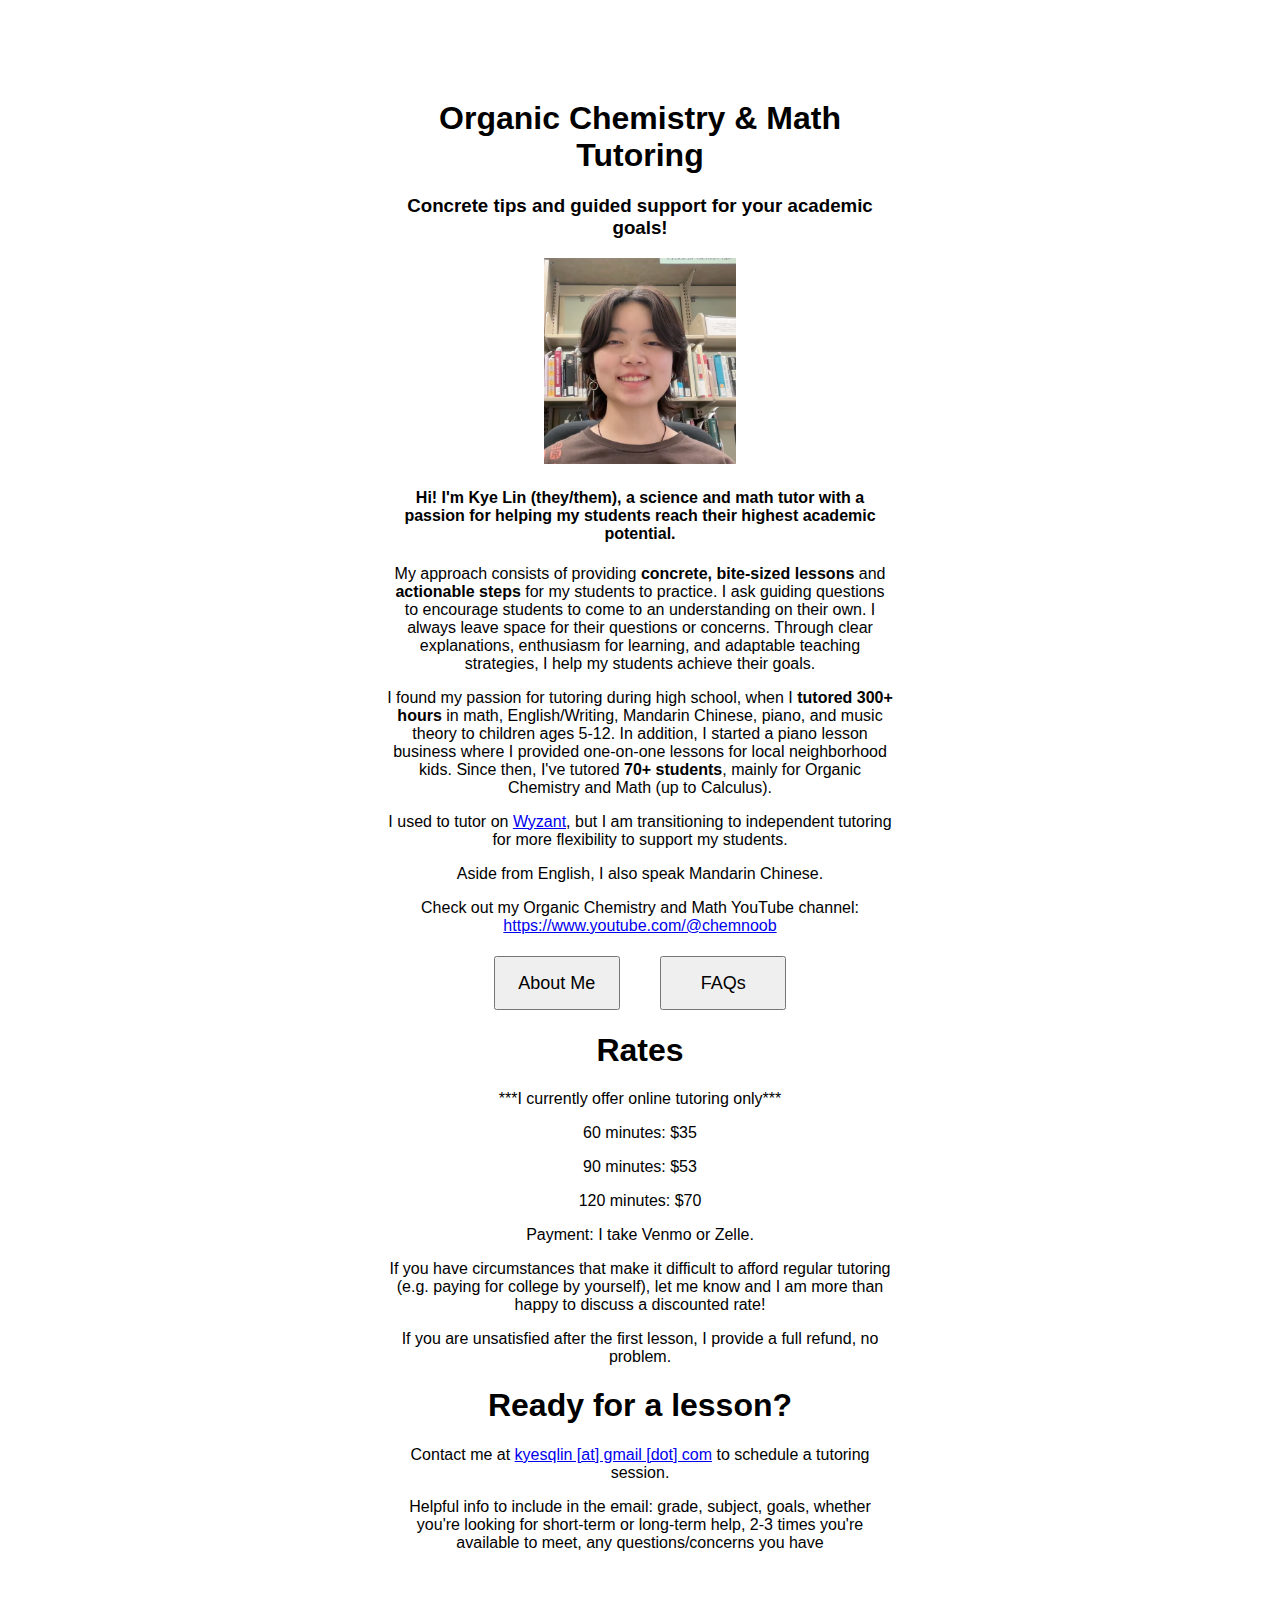
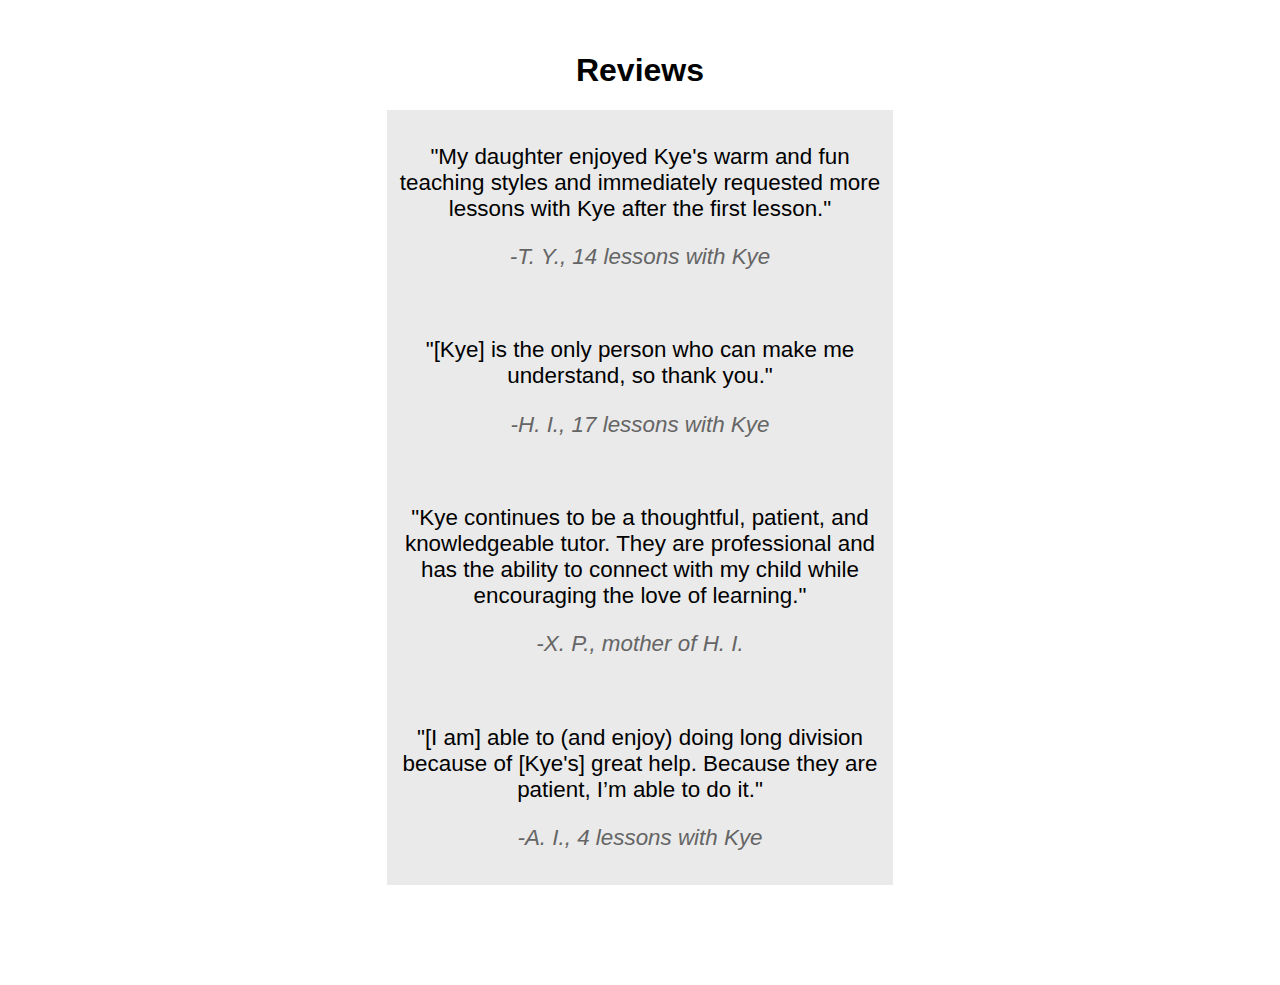
<file: index.html>
<!DOCTYPE html>
<html lang="en">
	<meta charset="UTF-8">
	<title>OChem & Math Tutoring</title>
	<meta name="viewport" content="width=device-width,initial-scale=1">
	<link rel="stylesheet" href="style.css">
	<script src=""></script>
	<body>

		<div class="home-bio">
			<!-- Heading -->
			<h1>Organic Chemistry & Math Tutoring</h1>

			<h3>Concrete tips and guided support for your academic goals!</h3>

			<img src="library_pfp.png" alt="profile picture" class="pfp">

			<!-- Bio -->
			<h4>Hi! I'm Kye Lin (they/them), a science and math tutor with a passion for helping my students reach their highest academic potential.</h4>

			<p>My approach consists of providing <strong>concrete, bite-sized lessons</strong> and <strong>actionable steps</strong> for my students to practice. I ask guiding questions to encourage students to come to an understanding on their own. I always leave space for their questions or concerns. Through clear explanations, enthusiasm for learning, and adaptable teaching strategies, I help my students achieve their goals.</p>

			<p>I found my passion for tutoring during high school, when I <strong>tutored 300+ hours</strong> in math, English/Writing, Mandarin Chinese, piano, and music theory to children ages 5-12. In addition, I started a piano lesson business where I provided one-on-one lessons for local neighborhood kids. Since then, I've tutored <strong>70+ students</strong>, mainly for Organic Chemistry and Math (up to Calculus).</p>

			<p>I used to tutor on <a href="https://www.wyzant.com/match/tutor/89561590">Wyzant</a>, but I am transitioning to independent tutoring for more flexibility to support my students.</p>

			<p>Aside from English, I also speak Mandarin Chinese.</p>

			<p>Check out my Organic Chemistry and Math YouTube channel: <a href="https://www.youtube.com/@chemnoob">https://www.youtube.com/@chemnoob</a></p>

			<!--Embed Youtube playlist of OChem videos -->

			<h1></h1>

		<div class="button-container">
			<a href="about.html"><button>About Me</button></a>
			<a href="faq.html"><button>FAQs</button></a>
			<!--<a href=""><button>Schedule a Lesson</button></a>-->
		</div>

			<h1>Rates</h1>
			<p>***I currently offer online tutoring only***</p>
			<p>60 minutes: $35</p>
			<p>90 minutes: $53</p>
			<p>120 minutes: $70</p>
			<p>Payment: I take Venmo or Zelle.</p>
			<p>If you have circumstances that make it difficult to afford regular tutoring (e.g. paying for college by yourself), let me know and I am more than happy to discuss a discounted rate!</p>
			<p>If you are unsatisfied after the first lesson, I provide a full refund, no problem.</p>

			<h1>Ready for a lesson?</h1>
			<p>Contact me at <a href="mailto:kyesqlin@gmail.com">kyesqlin [at] gmail [dot] com</a> to schedule a tutoring session.</p>
			<p>Helpful info to include in the email: grade, subject, goals, whether you're looking for short-term or long-term help, 2-3 times you're available to meet, any questions/concerns you have</p>

			<!--embed Google Calendar showing when I'm busy?-->
		</div>
		

		

		<!--Reviews-->

		<div class="home-bio">
			<h1>Reviews</h1>
			<div class="review">
				<p>"My daughter enjoyed Kye's warm and fun teaching styles and immediately requested more lessons with Kye after the first lesson."</p>
				<p class="review-author">-T. Y., 14 lessons with Kye</p>
			</div>
	
			<div class="review">
				<p>"[Kye] is the only person who can make me understand, so thank you."</p>
				<p class="review-author">-H. I., 17 lessons with Kye</p>
			</div>

			<div class="review">
				<p>"Kye continues to be a thoughtful, patient, and knowledgeable tutor. They are professional and has the ability to connect with my child while encouraging the love of learning."</p>
				<p class="review-author">-X. P., mother of H. I.</p>
			</div>

			<div class="review">
				<p>"[I am] able to (and enjoy) doing long division because of [Kye's] great help. Because they are patient, I’m able to do it."</p>
				<p class="review-author">-A. I., 4 lessons with Kye</p>
			</div>
		</div>



	</body>
</html>
</file>
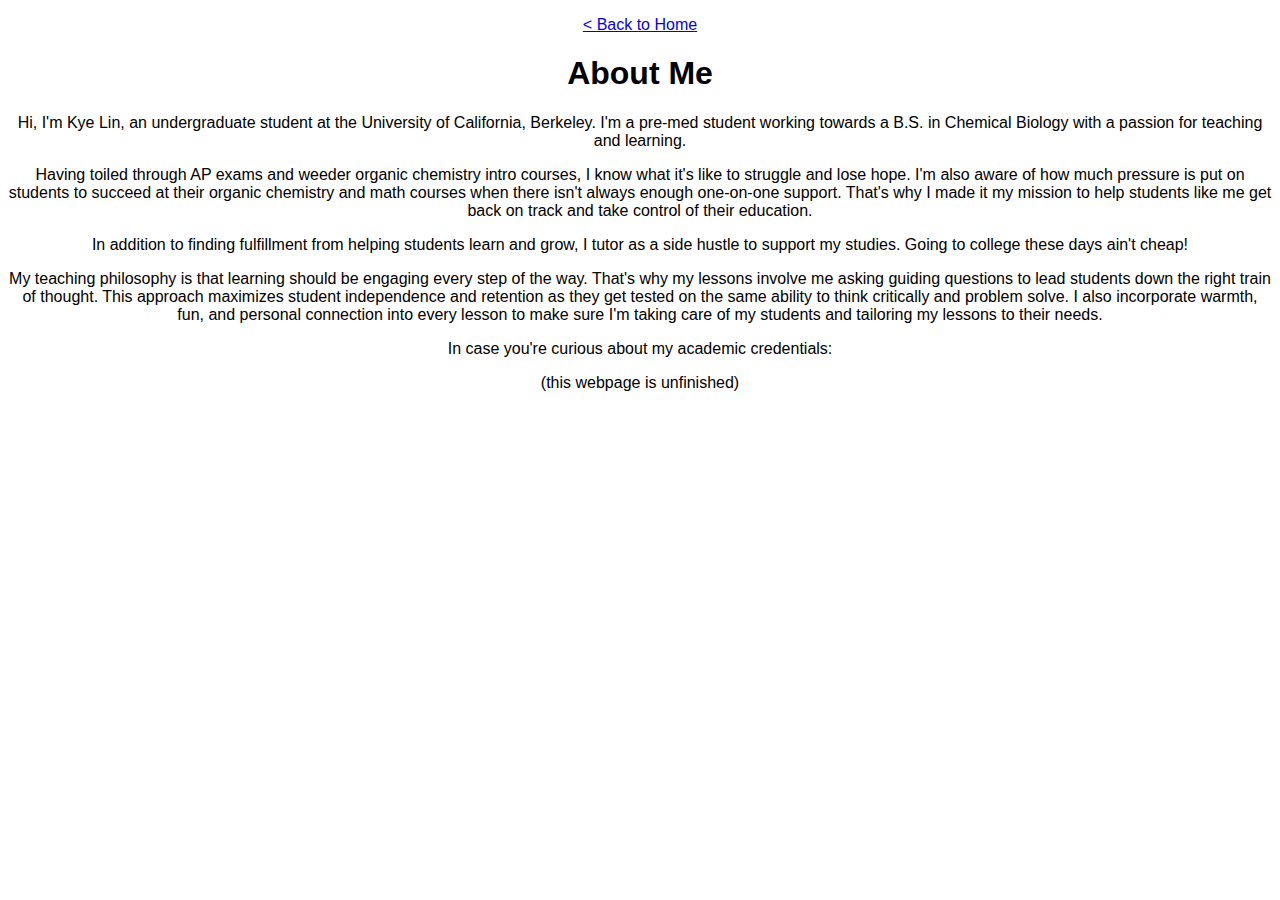
<file: about.html>
<!DOCTYPE html>
<html lang="en">
	<meta charset="UTF-8">
	<title>About Me</title>
	<meta name="viewport" content="width=device-width,initial-scale=1">
	<link rel="stylesheet" href="style.css">
	<script src=""></script>
	<body>

		<div class="faq">
			<p><a href="index.html">< Back to Home</a></p>

			<!-- Heading -->
			<h1>About Me</h1>

			<p>Hi, I'm Kye Lin, an undergraduate student at the University of California, Berkeley. I'm a pre-med student working towards a B.S. in Chemical Biology with a passion for teaching and learning.</p>

			<p>Having toiled through AP exams and weeder organic chemistry intro courses, I know what it's like to struggle and lose hope. I'm also aware of how much pressure is put on students to succeed at their organic chemistry and math courses when there isn't always enough one-on-one support. That's why I made it my mission to help students like me get back on track and take control of their education.</p>

			<p>In addition to finding fulfillment from helping students learn and grow, I tutor as a side hustle to support my studies. Going to college these days ain't cheap!</p>

			<p>My teaching philosophy is that learning should be engaging every step of the way. That's why my lessons involve me asking guiding questions to lead students down the right train of thought. This approach maximizes student independence and retention as they get tested on the same ability to think critically and problem solve. I also incorporate warmth, fun, and personal connection into every lesson to make sure I'm taking care of my students and tailoring my lessons to their needs.</p>

			<p>In case you're curious about my academic credentials:</p>

			<p>(this webpage is unfinished)</p>

		</div>


	</body>
</html>
</file>
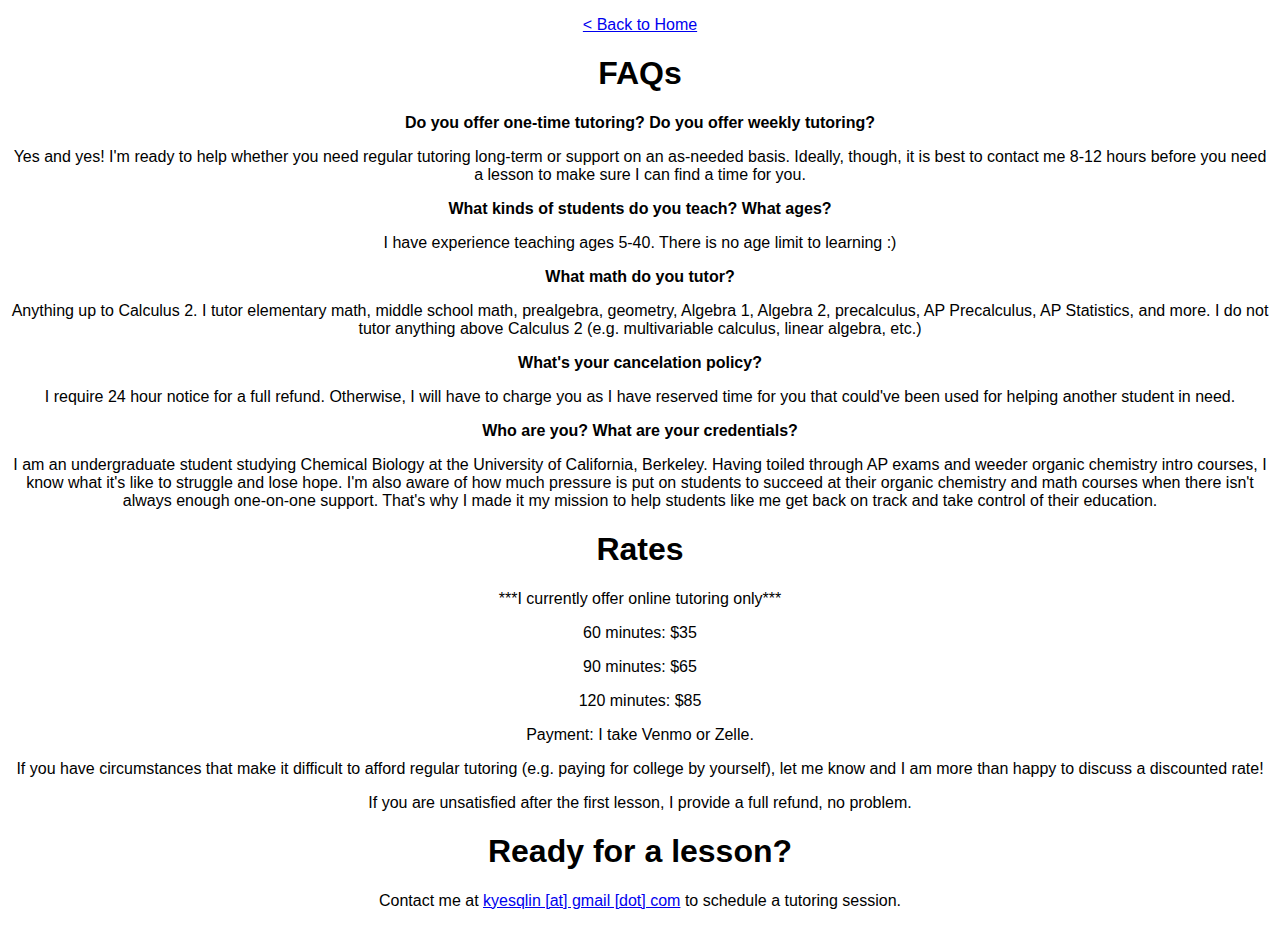
<file: faq.html>
<!DOCTYPE html>
<html lang="en">
	<meta charset="UTF-8">
	<title>FAQs</title>
	<meta name="viewport" content="width=device-width,initial-scale=1">
	<link rel="stylesheet" href="style.css">
	<script src=""></script>
	<body>

		<div class="faq">
			<p><a href="index.html">< Back to Home</a></p>

			<!-- Heading -->
			<h1>FAQs</h1>

			<p><strong>Do you offer one-time tutoring? Do you offer weekly tutoring?</strong></p>

			<p>Yes and yes! I'm ready to help whether you need regular tutoring long-term or support on an as-needed basis. Ideally, though, it is best to contact me 8-12 hours before you need a lesson to make sure I can find a time for you.</p>

			<p><strong>What kinds of students do you teach? What ages?</strong></p>

			<p>I have experience teaching ages 5-40. There is no age limit to learning :)</p>

			<p><strong>What math do you tutor?</strong></p>

			<p>Anything up to Calculus 2. I tutor elementary math, middle school math, prealgebra, geometry, Algebra 1, Algebra 2, precalculus, AP Precalculus, AP Statistics, and more. I do not tutor anything above Calculus 2 (e.g. multivariable calculus, linear algebra, etc.)</p>

			<p><strong>What's your cancelation policy?</strong></p>

			<p>I require 24 hour notice for a full refund. Otherwise, I will have to charge you as I have reserved time for you that could've been used for helping another student in need.</p>

			<p><strong>Who are you? What are your credentials?</strong></p>

			<p>I am an undergraduate student studying Chemical Biology at the University of California, Berkeley. Having toiled through AP exams and weeder organic chemistry intro courses, I know what it's like to struggle and lose hope. I'm also aware of how much pressure is put on students to succeed at their organic chemistry and math courses when there isn't always enough one-on-one support. That's why I made it my mission to help students like me get back on track and take control of their education.</p>

		
			<h1>Rates</h1>
			<p>***I currently offer online tutoring only***</p>
			<p>60 minutes: $35</p>
			<p>90 minutes: $65</p>
			<p>120 minutes: $85</p>
			<p>Payment: I take Venmo or Zelle.</p>
			<p>If you have circumstances that make it difficult to afford regular tutoring (e.g. paying for college by yourself), let me know and I am more than happy to discuss a discounted rate!</p>
			<p>If you are unsatisfied after the first lesson, I provide a full refund, no problem.</p>

			<h1>Ready for a lesson?</h1>
			<p>Contact me at <a href="mailto:kyesqlin@gmail.com">kyesqlin [at] gmail [dot] com</a> to schedule a tutoring session.</p>

			<!--<img src="remy_loaf.jpeg" alt="my cat remy" class="pfp">-->
		</div>


	</body>
</html>
</file>
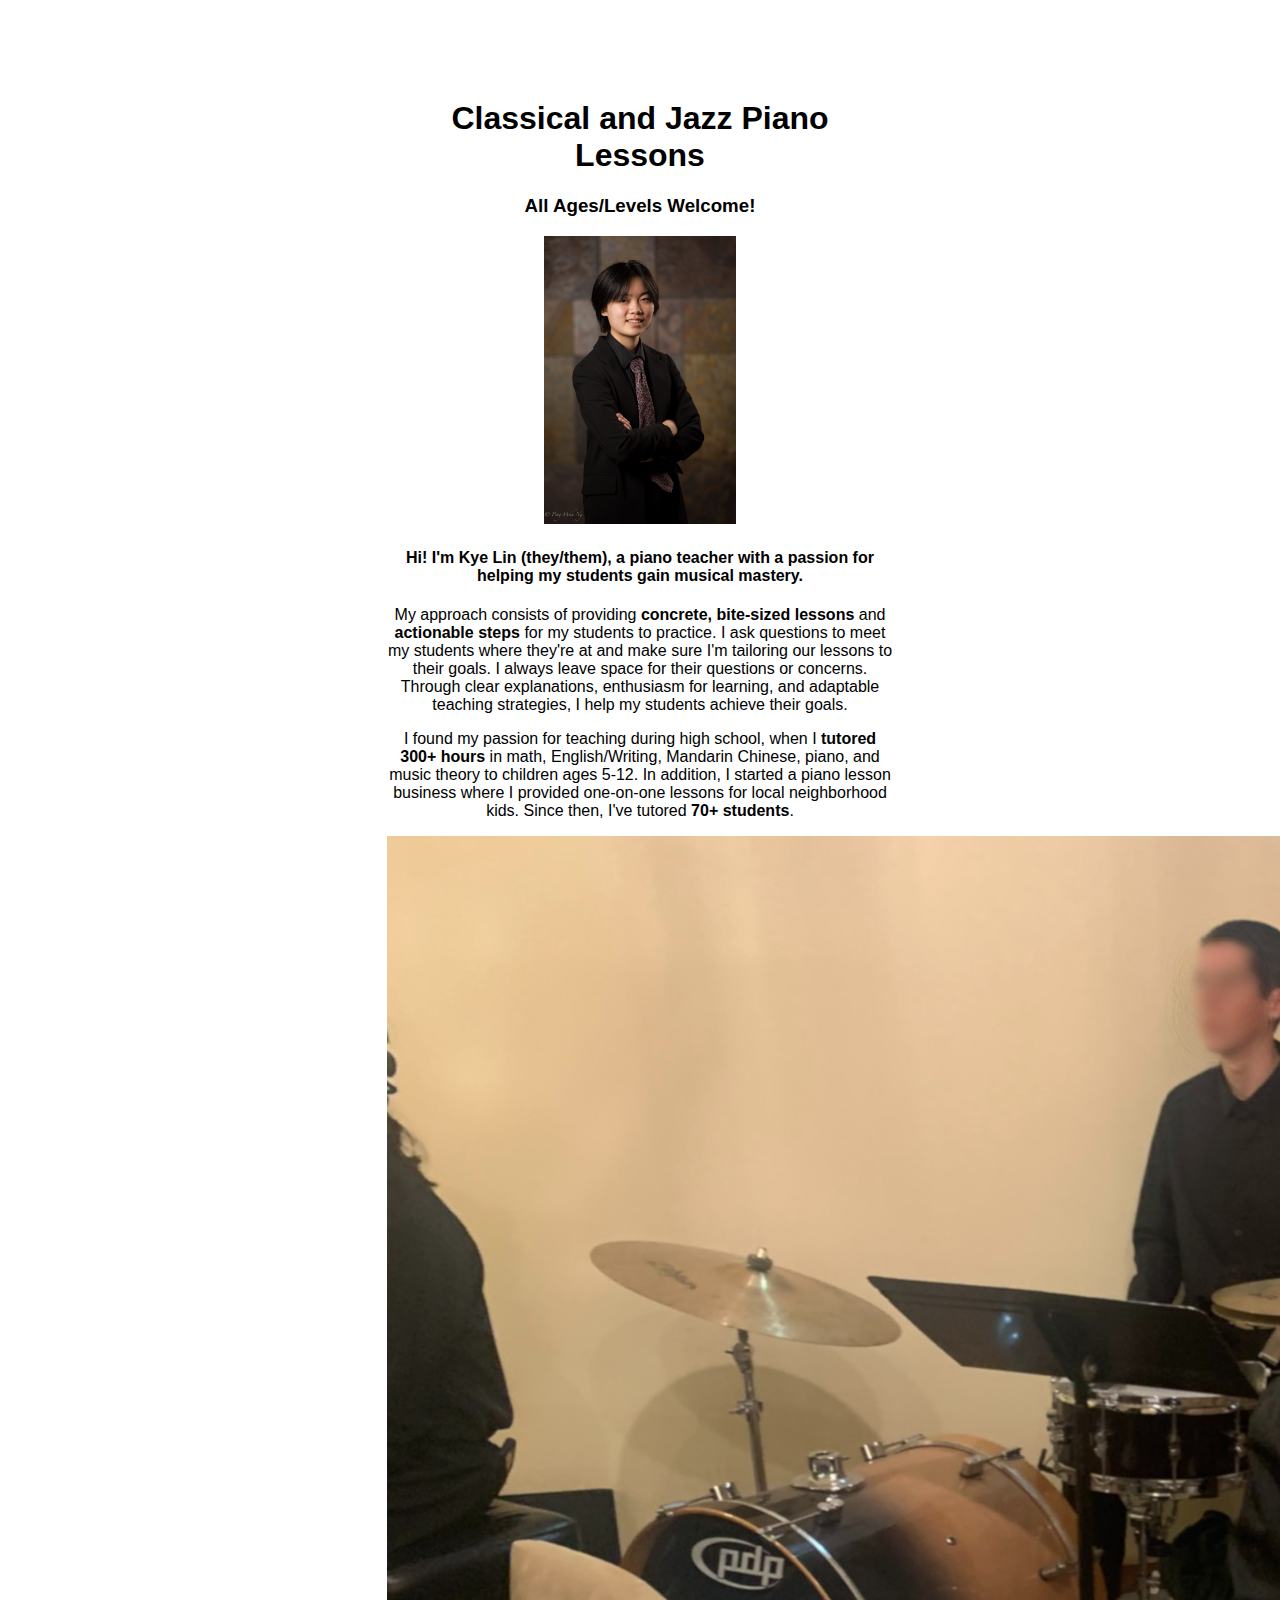
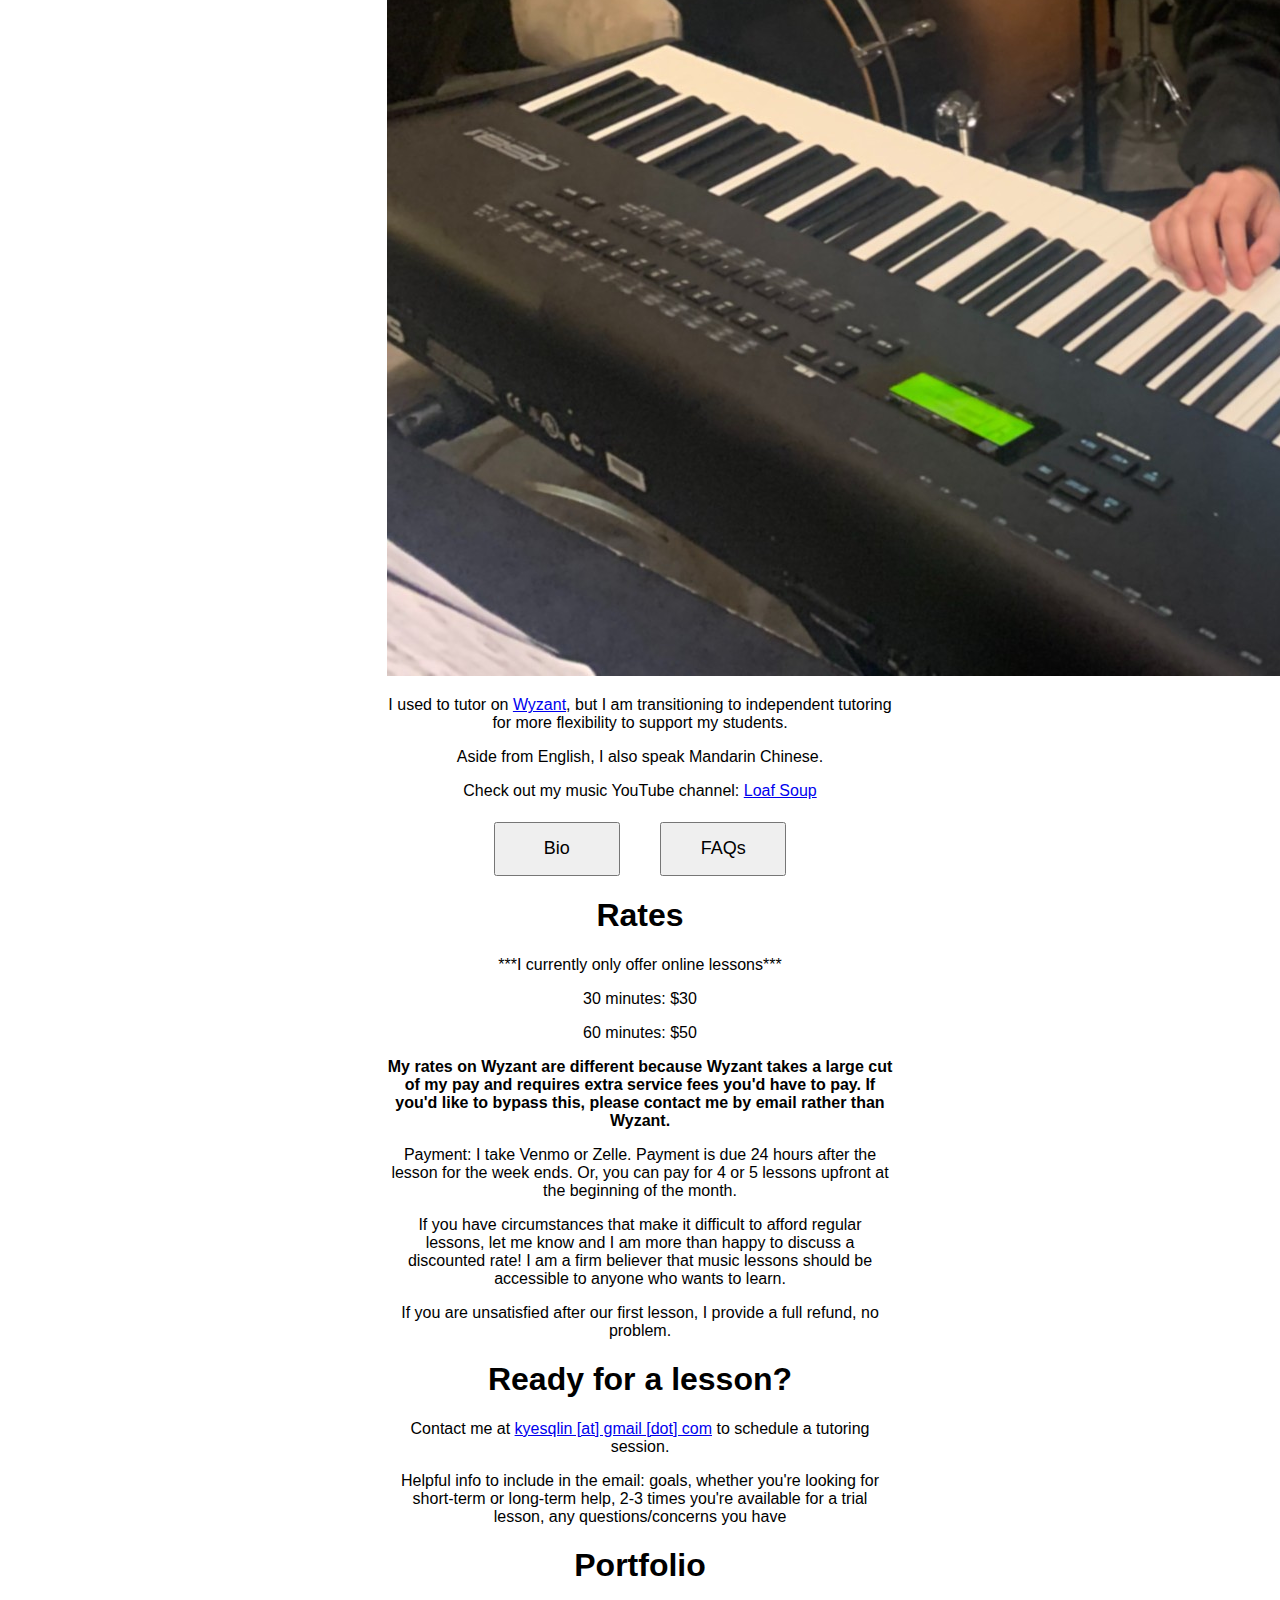
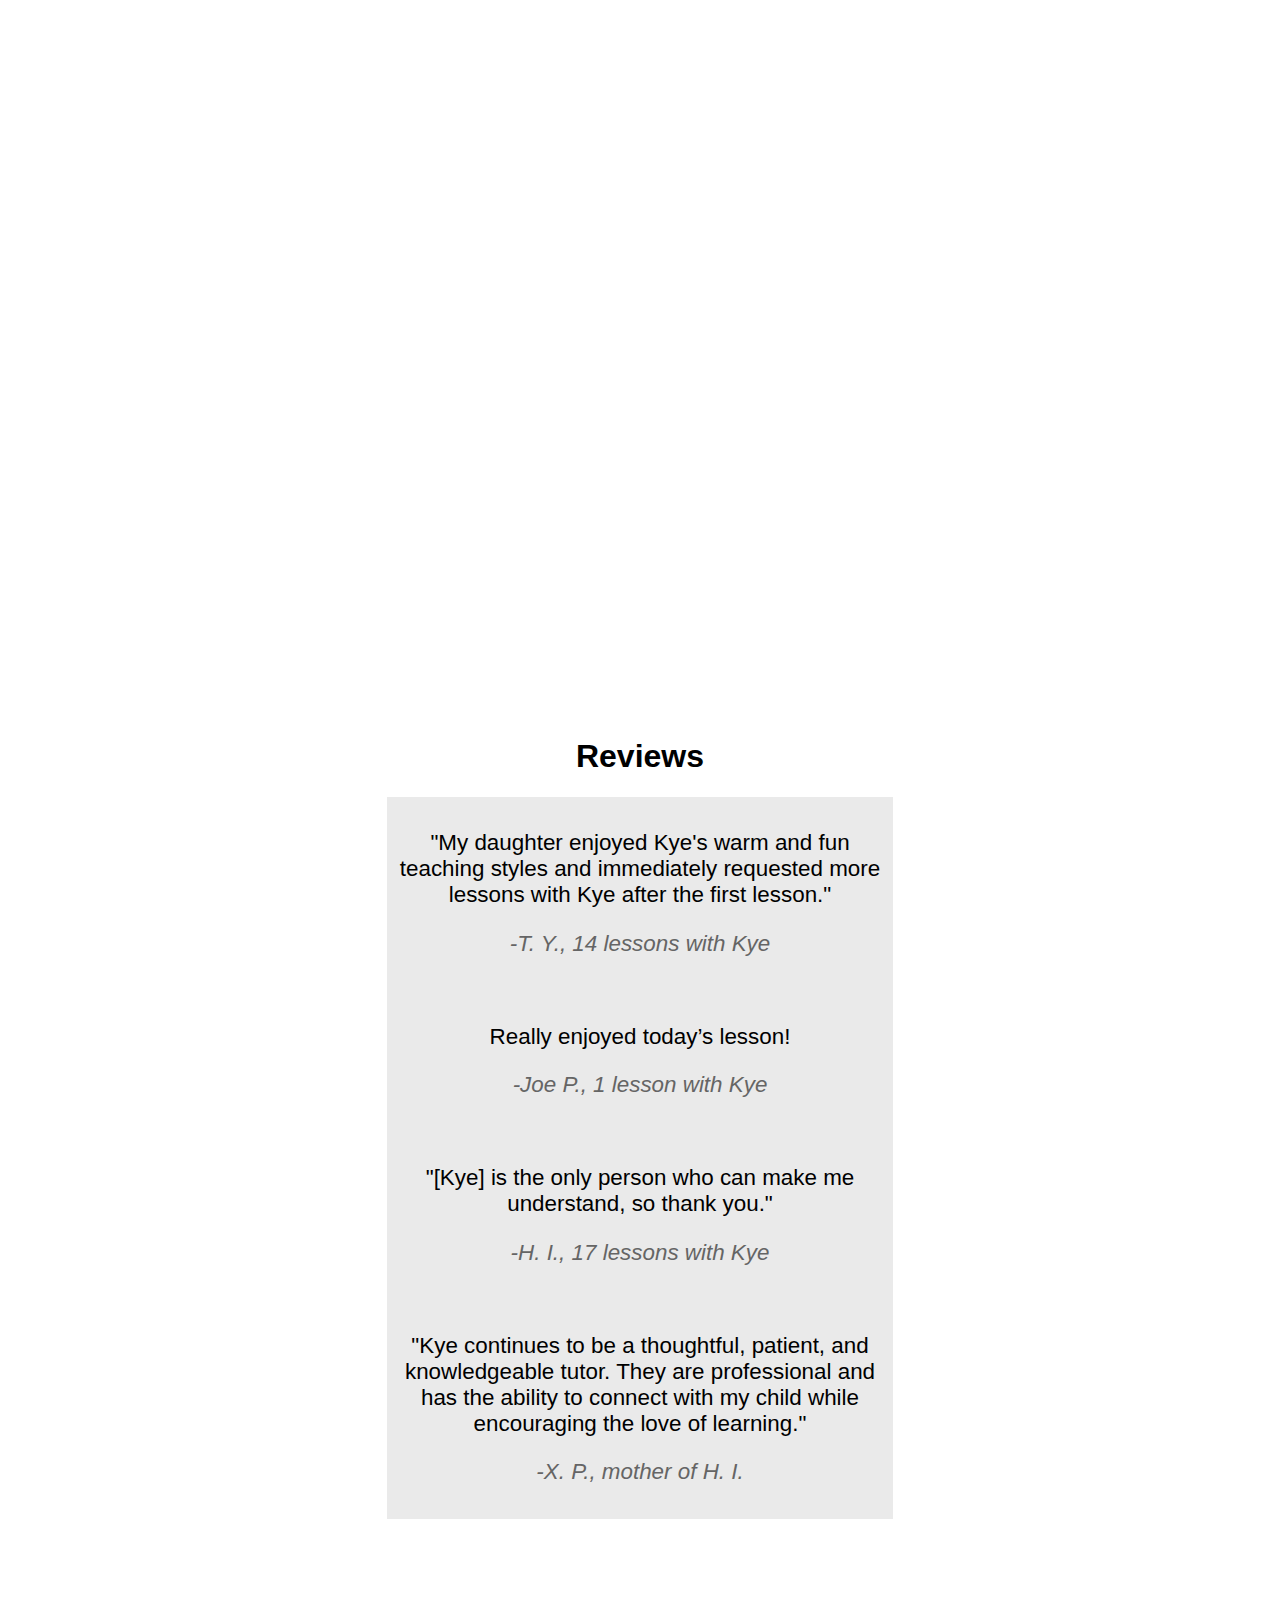
<file: piano.html>
<!DOCTYPE html>
<html lang="en">
	<meta charset="UTF-8">
	<title>Piano Lessons</title>
	<meta name="viewport" content="width=device-width,initial-scale=1">
	<link rel="stylesheet" href="style.css">
	<script src=""></script>
	<body>

		<div class="home-bio">
			<!-- Heading -->
			<h1>Classical and Jazz Piano Lessons</h1>

			<h3>All Ages/Levels Welcome!</h3>

			<img src="flcyco_pfp.JPG" alt="profile picture" class="pfp">

			<!-- Bio -->
			<h4>Hi! I'm Kye Lin (they/them), a piano teacher with a passion for helping my students gain musical mastery.</h4>

			<p>My approach consists of providing <strong>concrete, bite-sized lessons</strong> and <strong>actionable steps</strong> for my students to practice. I ask questions to meet my students where they're at and make sure I'm tailoring our lessons to their goals. I always leave space for their questions or concerns. Through clear explanations, enthusiasm for learning, and adaptable teaching strategies, I help my students achieve their goals.</p>

			<p>I found my passion for teaching during high school, when I <strong>tutored 300+ hours</strong> in math, English/Writing, Mandarin Chinese, piano, and music theory to children ages 5-12. In addition, I started a piano lesson business where I provided one-on-one lessons for local neighborhood kids. Since then, I've tutored <strong>70+ students</strong>.</p>

			<img src="jazz_pfp.jpg" alt="profile picture" class="pfp-landscape">

			<p>I used to tutor on <a href="https://www.wyzant.com/match/tutor/89561590">Wyzant</a>, but I am transitioning to independent tutoring for more flexibility to support my students.</p>

			<p>Aside from English, I also speak Mandarin Chinese.</p>

			<p>Check out my music YouTube channel: <a href="https://www.youtube.com/@loafsoup">Loaf Soup</a></p>

			<!--Embed Youtube playlist of OChem videos -->

			<h1></h1>

		<div class="button-container">
			<a href="piano_bio.html"><button>Bio</button></a>
			<a href="piano_faq.html"><button>FAQs</button></a>
			<!--<a href=""><button>Schedule a Lesson</button></a>-->
		</div>

			<h1>Rates</h1>
			<p>***I currently only offer online lessons***</p>
			<p>30 minutes: $30</p>
			<p>60 minutes: $50</p>
			<p><strong>My rates on Wyzant are different because Wyzant takes a large cut of my pay and requires extra service fees you'd have to pay. If you'd like to bypass this, please contact me by email rather than Wyzant.</strong></p>
			<p>Payment: I take Venmo or Zelle. Payment is due 24 hours after the lesson for the week ends. Or, you can pay for 4 or 5 lessons upfront at the beginning of the month.</p>
			<p>If you have circumstances that make it difficult to afford regular lessons, let me know and I am more than happy to discuss a discounted rate! I am a firm believer that music lessons should be accessible to anyone who wants to learn.</p>
			<p>If you are unsatisfied after our first lesson, I provide a full refund, no problem.</p>

			<h1>Ready for a lesson?</h1>
			<p>Contact me at <a href="mailto:kyesqlin@gmail.com">kyesqlin [at] gmail [dot] com</a> to schedule a tutoring session.</p>
			<p>Helpful info to include in the email: goals, whether you're looking for short-term or long-term help, 2-3 times you're available for a trial lesson, any questions/concerns you have</p>

			<!--embed Google Calendar showing when I'm busy?-->

			<h1>Portfolio</h1>
			<iframe width="560" height="315" src="https://www.youtube.com/embed/rBNh5CF4FNg?si=8VQMBSQ1ydDt4xqd" title="YouTube video player" frameborder="0" allow="accelerometer; autoplay; clipboard-write; encrypted-media; gyroscope; picture-in-picture; web-share" referrerpolicy="strict-origin-when-cross-origin" allowfullscreen></iframe>

			<iframe width="560" height="315" src="https://www.youtube.com/embed/7REU9o1iecE?si=Wt7fu_N7G0It8boP" title="YouTube video player" frameborder="0" allow="accelerometer; autoplay; clipboard-write; encrypted-media; gyroscope; picture-in-picture; web-share" referrerpolicy="strict-origin-when-cross-origin" allowfullscreen></iframe>

			<iframe width="560" height="315" src="https://www.youtube.com/embed/YyzU8D3KuKI?si=KM7SvXB9f2x3K8TE" title="YouTube video player" frameborder="0" allow="accelerometer; autoplay; clipboard-write; encrypted-media; gyroscope; picture-in-picture; web-share" referrerpolicy="strict-origin-when-cross-origin" allowfullscreen></iframe>

			<iframe width="560" height="315" src="https://www.youtube.com/embed/VOOiwHwvkwE?si=4MEMSuj0CIVS03-r" title="YouTube video player" frameborder="0" allow="accelerometer; autoplay; clipboard-write; encrypted-media; gyroscope; picture-in-picture; web-share" referrerpolicy="strict-origin-when-cross-origin" allowfullscreen></iframe>

			<iframe width="560" height="315" src="https://www.youtube.com/embed/dUUsyvZKrCU?si=Uh7aiVljEtmY-Zxu" title="YouTube video player" frameborder="0" allow="accelerometer; autoplay; clipboard-write; encrypted-media; gyroscope; picture-in-picture; web-share" referrerpolicy="strict-origin-when-cross-origin" allowfullscreen></iframe>

			<iframe width="560" height="315" src="https://www.youtube.com/embed/HCZCiM3ALhM?si=9smOQpMHu0WSAGWp" title="YouTube video player" frameborder="0" allow="accelerometer; autoplay; clipboard-write; encrypted-media; gyroscope; picture-in-picture; web-share" referrerpolicy="strict-origin-when-cross-origin" allowfullscreen></iframe>

			<iframe width="560" height="315" src="https://www.youtube.com/embed/aoKVPn5GY3k?si=2eeAM514C80ptNqM" title="YouTube video player" frameborder="0" allow="accelerometer; autoplay; clipboard-write; encrypted-media; gyroscope; picture-in-picture; web-share" referrerpolicy="strict-origin-when-cross-origin" allowfullscreen></iframe>



		</div>
		


		

		<!--Reviews-->

		<div class="home-bio">
			<h1>Reviews</h1>

			<div class="review">
				<p>"My daughter enjoyed Kye's warm and fun teaching styles and immediately requested more lessons with Kye after the first lesson."</p>
				<p class="review-author">-T. Y., 14 lessons with Kye</p>
			</div>

			<div class="review">
				<p>Really enjoyed today’s lesson!</p>
				<p class="review-author">-Joe P., 1 lesson with Kye</p>
			</div>
	
			<div class="review">
				<p>"[Kye] is the only person who can make me understand, so thank you."</p>
				<p class="review-author">-H. I., 17 lessons with Kye</p>
			</div>

			<div class="review">
				<p>"Kye continues to be a thoughtful, patient, and knowledgeable tutor. They are professional and has the ability to connect with my child while encouraging the love of learning."</p>
				<p class="review-author">-X. P., mother of H. I.</p>
			</div>

		</div>



	</body>
</html>
</file>
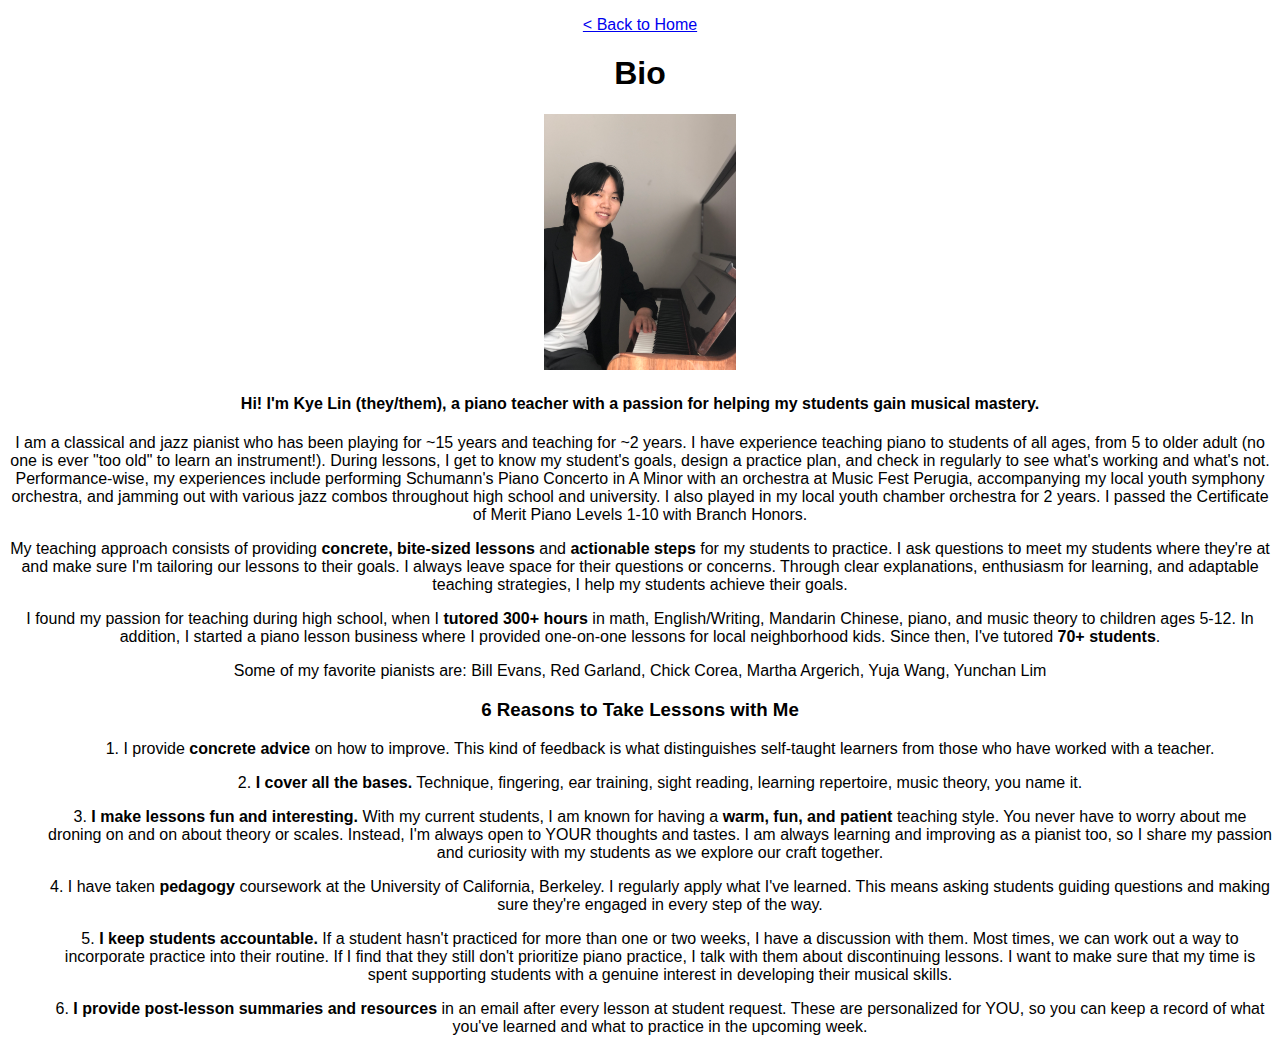
<file: piano_bio.html>
<!DOCTYPE html>
<html lang="en">
	<meta charset="UTF-8">
	<title>Piano Lessons</title>
	<meta name="viewport" content="width=device-width,initial-scale=1">
	<link rel="stylesheet" href="style.css">
	<script src=""></script>
	<body>

		<div class="subpage">
			<p><a href="piano.html">< Back to Home</a></p>

			<!-- Heading -->
			<h1>Bio</h1>

			<img src="piano_pfp.JPG" alt="profile picture" class="pfp">

			<!-- Bio -->
			<h4>Hi! I'm Kye Lin (they/them), a piano teacher with a passion for helping my students gain musical mastery.</h4>

			<p>I am a classical and jazz pianist who has been playing for ~15 years and teaching for ~2 years. I have experience teaching piano to students of all ages, from 5 to older adult (no one is ever "too old" to learn an instrument!). During lessons, I get to know my student's goals, design a practice plan, and check in regularly to see what's working and what's not. Performance-wise, my experiences include performing Schumann's Piano Concerto in A Minor with an orchestra at Music Fest Perugia, accompanying my local youth symphony orchestra, and jamming out with various jazz combos throughout high school and university. I also played in my local youth chamber orchestra for 2 years. I passed the Certificate of Merit Piano Levels 1-10 with Branch Honors.</p>

			<p>My teaching approach consists of providing <strong>concrete, bite-sized lessons</strong> and <strong>actionable steps</strong> for my students to practice. I ask questions to meet my students where they're at and make sure I'm tailoring our lessons to their goals. I always leave space for their questions or concerns. Through clear explanations, enthusiasm for learning, and adaptable teaching strategies, I help my students achieve their goals.</p>

			<p>I found my passion for teaching during high school, when I <strong>tutored 300+ hours</strong> in math, English/Writing, Mandarin Chinese, piano, and music theory to children ages 5-12. In addition, I started a piano lesson business where I provided one-on-one lessons for local neighborhood kids. Since then, I've tutored <strong>70+ students</strong>.</p>

			<p>Some of my favorite pianists are: Bill Evans, Red Garland, Chick Corea, Martha Argerich, Yuja Wang, Yunchan Lim</p>

			<h3>6 Reasons to Take Lessons with Me</h3>

			<li class="number-list">
				<ol>1. I provide <strong>concrete advice</strong> on how to improve. This kind of feedback is what distinguishes self-taught learners from those who have worked with a teacher.</ol>

				<ol>2. <strong>I cover all the bases.</strong> Technique, fingering, ear training, sight reading, learning repertoire, music theory, you name it.</ol>

				<ol>3. <strong>I make lessons fun and interesting.</strong> With my current students, I am known for having a <strong>warm, fun, and patient</strong> teaching style. You never have to worry about me droning on and on about theory or scales. Instead, I'm always open to YOUR thoughts and tastes. I am always learning and improving as a pianist too, so I share my passion and curiosity with my students as we explore our craft together.</ol>

				<ol>4. I have taken <strong>pedagogy</strong> coursework at the University of California, Berkeley. I regularly apply what I've learned. This means asking students guiding questions and making sure they're engaged in every step of the way.</ol>

				<ol>5. <strong>I keep students accountable. </strong>If a student hasn't practiced for more than one or two weeks, I have a discussion with them. Most times, we can work out a way to incorporate practice into their routine. If I find that they still don't prioritize piano practice, I talk with them about discontinuing lessons. I want to make sure that my time is spent supporting students with a genuine interest in developing their musical skills.</ol>

				<ol>6. <strong>I provide post-lesson summaries and resources</strong> in an email after every lesson at student request. These are personalized for YOU, so you can keep a record of what you've learned and what to practice in the upcoming week.</ol>
			</li>


		</div>
		



	</body>
</html>
</file>
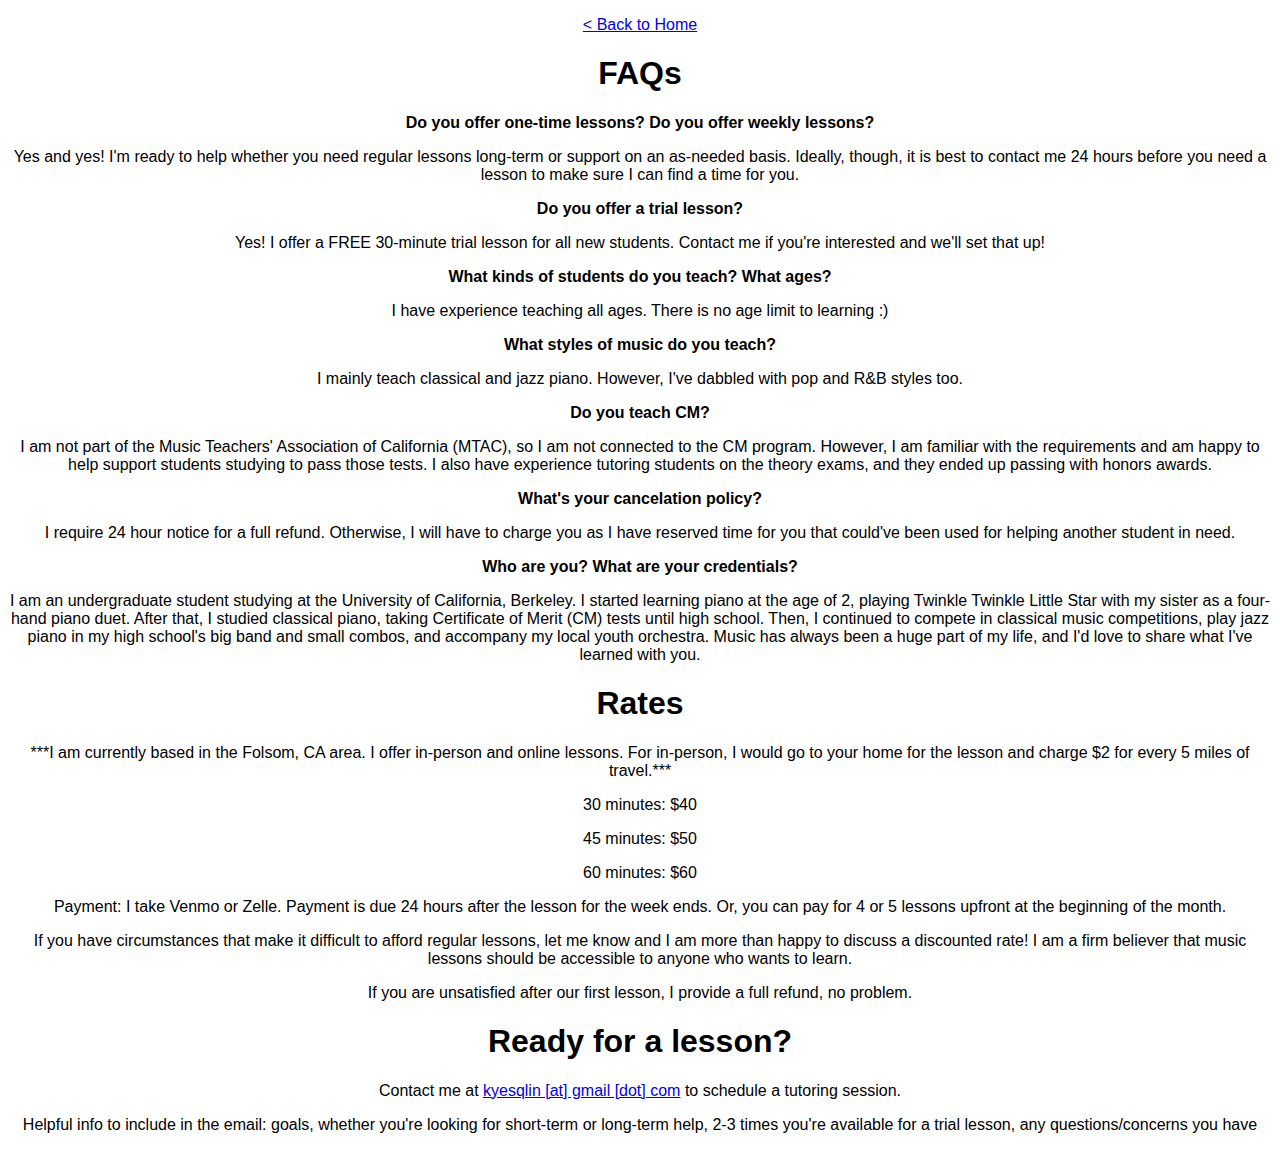
<file: piano_faq.html>
<!DOCTYPE html>
<html lang="en">
	<meta charset="UTF-8">
	<title>FAQs</title>
	<meta name="viewport" content="width=device-width,initial-scale=1">
	<link rel="stylesheet" href="style.css">
	<script src=""></script>
	<body>

		<div class="subpage">
			<p><a href="piano.html">< Back to Home</a></p>

			<!-- Heading -->
			<h1>FAQs</h1>

			<p><strong>Do you offer one-time lessons? Do you offer weekly lessons?</strong></p>

			<p>Yes and yes! I'm ready to help whether you need regular lessons long-term or support on an as-needed basis. Ideally, though, it is best to contact me 24 hours before you need a lesson to make sure I can find a time for you.</p>

			<p><strong>Do you offer a trial lesson?</strong></p>

			<p>Yes! I offer a FREE 30-minute trial lesson for all new students. Contact me if you're interested and we'll set that up!</p>

			<p><strong>What kinds of students do you teach? What ages?</strong></p>

			<p>I have experience teaching all ages. There is no age limit to learning :)</p>

			<p><strong>What styles of music do you teach?</strong></p>

			<p>I mainly teach classical and jazz piano. However, I've dabbled with pop and R&B styles too. </p>

			<p><strong>Do you teach CM?</strong></p>

			<p>I am not part of the Music Teachers' Association of California (MTAC), so I am not connected to the CM program. However, I am familiar with the requirements and am happy to help support students studying to pass those tests. I also have experience tutoring students on the theory exams, and they ended up passing with honors awards. </p>

			<p><strong>What's your cancelation policy?</strong></p>

			<p>I require 24 hour notice for a full refund. Otherwise, I will have to charge you as I have reserved time for you that could've been used for helping another student in need.</p>

			<p><strong>Who are you? What are your credentials?</strong></p>

			<p>I am an undergraduate student studying at the University of California, Berkeley. I started learning piano at the age of 2, playing Twinkle Twinkle Little Star with my sister as a four-hand piano duet. After that, I studied classical piano, taking Certificate of Merit (CM) tests until high school. Then, I continued to compete in classical music competitions, play jazz piano in my high school's big band and small combos, and accompany my local youth orchestra. Music has always been a huge part of my life, and I'd love to share what I've learned with you.</p>

		
			<h1>Rates</h1>
			<p>***I am currently based in the Folsom, CA area. I offer in-person and online lessons. For in-person, I would go to your home for the lesson and charge $2 for every 5 miles of travel.***</p>
			<p>30 minutes: $40</p>
			<p>45 minutes: $50</p>
			<p>60 minutes: $60</p>
			<p>Payment: I take Venmo or Zelle. Payment is due 24 hours after the lesson for the week ends. Or, you can pay for 4 or 5 lessons upfront at the beginning of the month.</p>
			<p>If you have circumstances that make it difficult to afford regular lessons, let me know and I am more than happy to discuss a discounted rate! I am a firm believer that music lessons should be accessible to anyone who wants to learn.</p>
			<p>If you are unsatisfied after our first lesson, I provide a full refund, no problem.</p>

			<h1>Ready for a lesson?</h1>
			<p>Contact me at <a href="mailto:kyesqlin@gmail.com">kyesqlin [at] gmail [dot] com</a> to schedule a tutoring session.</p>
			<p>Helpful info to include in the email: goals, whether you're looking for short-term or long-term help, 2-3 times you're available for a trial lesson, any questions/concerns you have</p>
		</div>


	</body>
</html>
</file>
<file: style.css>
body {
	text-align: center;
	font-family: Arial, Helvetica, sans-serif;
}

.home-bio {
	margin-top: 100px;
	margin-bottom: 100px;
	margin-left: 30%;
	margin-right: 30%;
}

.pfp {
	max-width: 12em;
	height: auto;
}

button {
	font-size: 18px;
	width: 7em;
	height: 3em;
	margin-left: 1em;
	margin-right: 1em;
}

.review {
	padding: 0.5em;
	font-size: 1.4em;
	background-color: rgb(234, 234, 234);
}

.review-author {
	color: rgb(101, 101, 101);
	font-style: italic;
}
</file>
